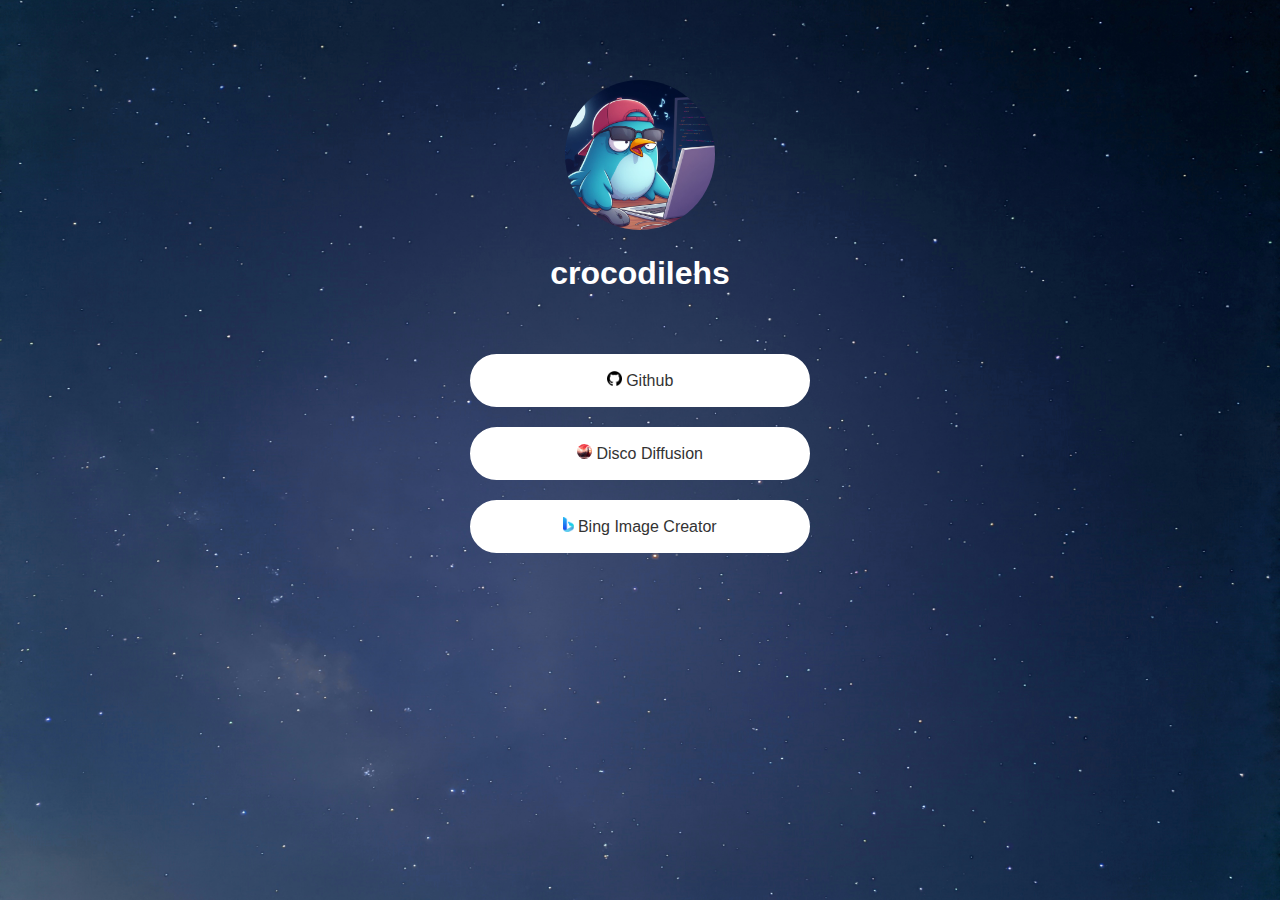
<file: index.html>
<!DOCTYPE html>
<html lang="en">

<head>
    <meta charset="UTF-8">
    <meta name="viewport" content="width=device-width, initial-scale=1.0">
    <link rel="stylesheet" href="styles.css">
    <link rel="icon" href="img/profile.ico" type="image/x-icon">
    <title>我的 Linktree</title>

</head>

<body>
    <div id="head" align="center">
        <a href="img/profile.jpg" target="_blank" >
            <img src="/img/profile.jpg" alt="Profile Picture"class="profile">
        </a>
        <h1>crocodilehs</h1>
    </div>

    <div id="link_btn" align="center">
        <ul class="links">
            <li>
                <a href="https://github.com/crocodilehs" target="_blank">
                    <img src="/img/github_icon.png" alt="github icon"> Github</a>
            </li>
            <li>
                <a href="https://example.com" target="_blank"><img src="/img/df_icon.jpg" alt="github icon" id="df">
                    Disco Diffusion</a>
            </li>
            <li>
                <a href="https://crocodilehs.github.io/bing.html" target="_blank">
                    <img src="/img/bing_icon.png" alt="bing icon"> Bing Image Creator</a>
            </li>
        </ul>
    </div>
</body>
</html>
</file>
<file: styles.css>
#head
{
    padding: 80px 0 0 0;
    color: #fff;
    font-family: Arial, sans-serif;
}

#head img
{
    border-radius: 50%;
    max-width: 150px;
}

.profile:hover
{
    /*放大*/
    transform: scale(1.1);
}

body
{
    font-family: Arial, sans-serif;
    margin: 0;
    padding: 0;
    background-image: url('./img/background.jpeg');
    background-size: cover;
    background-position: center;
    background-attachment: fixed;
    height: 100vh;
}

.links
{
    list-style: none;
    padding: 0;
}

.links li
{
    max-width: 50%;
    margin: 20px;
}

.links a
{
    display: block;
    background-color: #fff;
    color: #333;
    text-decoration: none;
    padding: 15px 20px;
    transition: background-color 0.3s;
    text-align: center;
    border-radius: 30px;
    border: 2px solid rgb(255, 255, 255);
    /*實線白框*/
}

.links a:hover
{
    background-color: transparent;
    /* 按鈕背景透明 */
    color: rgb(255, 255, 255)
}

.links a img
{
    height: 15px;
}

#df
{
    border-radius: 100%;
}

#link_btn
{
    max-width: 680px;
    margin: 0 auto;
    padding: 20px;
}
</file>
